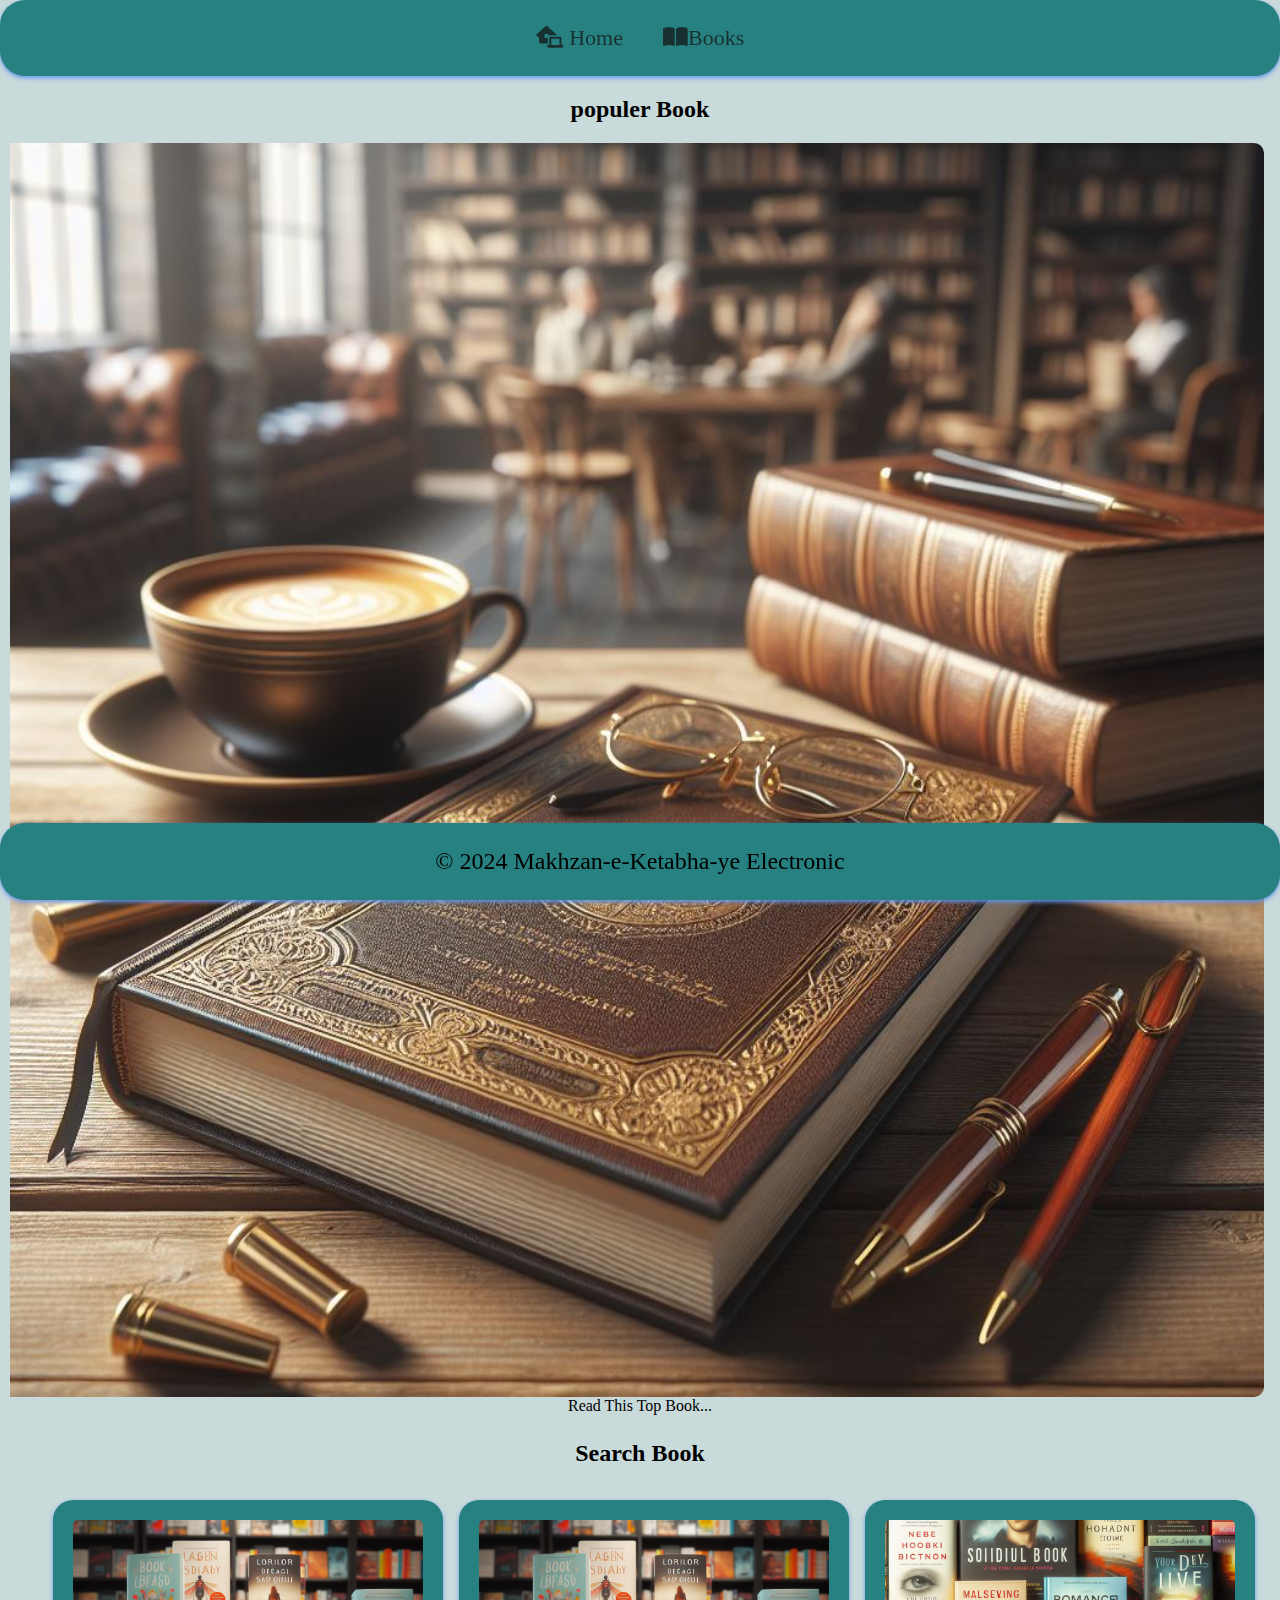
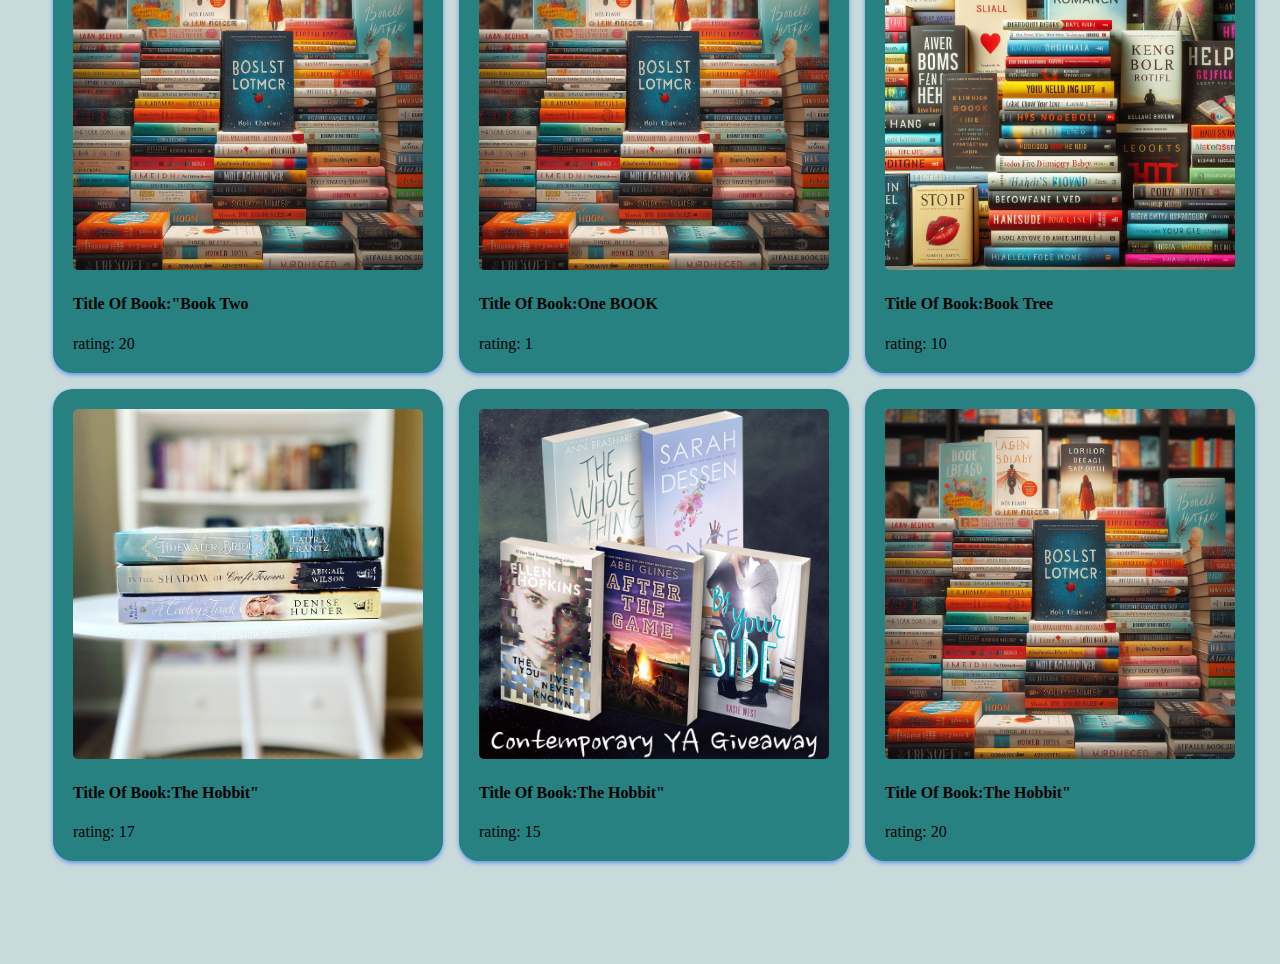
<file: index.html>
<!DOCTYPE html>
<html lang="en">
<head>
    <meta charset="UTF-8">
    <meta name="viewport" content="width=device-width, initial-scale=1.0">
    <title>Makhzan-e-Ketabha-ye Electronic</title>

    <link rel="preconnect" href="https://fonts.googleapis.com">
    <link rel="preconnect" href="https://fonts.gstatic.com" crossorigin>
    <link href="https://fonts.googleapis.com/css2?family=Caveat:wght@400..700&family=Dancing+Script:wght@400..700&family=Lobster+Two:ital,wght@0,400;0,700;1,400;1,700&family=Slabo+27px&display=swap" rel="stylesheet">
    <link rel="icon" href="images/favicon.ico" type="image/icon type">

    <link rel="stylesheet" href="https://cdnjs.cloudflare.com/ajax/libs/font-awesome/6.5.1/css/all.min.css">
    <link rel="stylesheet" href="style.css">
</head>
<body>
 
    <header>
        <nav>
            <ul>
              <li><a href="index.html"><i class="fa-sharp fa-solid fa-house-laptop"></i> Home </a> </li>
             <li> <a href="books.html" target="_blank"><i class="fas fa-book-open"></i>Books </a> </li>   
            </ul>
        </nav>
      </header>
       
          <div class=" TopContainer">
            <h2> populer Book </h2>
            <img src="images/_472e4d8d-32bd-465c-b96c-41789340d83a.jpeg" height="500"  width="90%">
            <div class="topmovie" >
            <a href="browse.html" target="_blank">  Read This Top Book... </a>  
          </div>  
          </div>
        
   
    <main>   
    <section class="MainContainer" >
          <h2> Search Book </h2>
      <div class="book-container">   
        <div class="book-items">      
          <div class="overimage">
            <img src="images/OIG3.c7xH5cvvva5.jpeg" width="350" height="300" alt=" movie one tittle">
            <div class="overlay">
            <a href="movie-details.html">
             <i class="fa-solid fa-circle-play"></i> </div>
             </a> </div>
             <h4> Title Of Book:"Book Two</h4>
             <span> rating: 20</span>
              </div>
                     
              <div class="book-items"> 
                <div class="overimage">
                <img src="images/OIG3.c7xH5cvvva5.jpeg" width="350" height="300" alt=" movie one tittle">
                <div class="overlay">
                <a href="movie-details.html">
                 <i class="fa-solid fa-circle-play"></i> </div>
                 </a> </div>
                 <h4> Title Of Book:One BOOK</h4>
                 <span> rating: 1</span>
                  </div>
        
          <div class="book-items"> 
            <div class="overimage">
            <img src="images/Book2.jpeg" width="350" height="300" alt=" movie one tittle">
            <div class="overlay">
            <a href="movie-details.html">
             <i class="fa-solid fa-circle-play"></i> </div>
             </a> </div>
             <h4> Title Of Book:Book Tree</h4>
             <span> rating: 10</span>
              </div>
              <div class="book-items"> 
                <div class="overimage">
                <img src="images/Book4.jpeg" width="350" height="300" alt=" movie one tittle">
                <div class="overlay">
                <a href="movie-details.html">
                 <i class="fa-solid fa-circle-play"></i> </div>
                 </a> </div>
                 <h4> Title Of Book:The Hobbit" </h4>
                 <span> rating: 17</span>
                  </div>
                  <div class="book-items"> 
                    <div class="overimage">
                    <img src="images/Book5.jpg" width="350" height="300" alt=" movie one tittle">
                    <div class="overlay">
                    <a href="movie-details.html">
                     <i class="fa-solid fa-circle-play"></i> </div>
                     </a> </div>
                     <h4> Title Of Book:The Hobbit" </h4>
                     <span> rating: 15</span>
                      </div>
                      <div class="book-items"> 
                        <div class="overimage">
                        <img src="images/OIG3.c7xH5cvvva5.jpeg" width="350" height="300" alt=" movie one tittle">
                        <div class="overlay">
                        <a href="movie-details.html">
                         <i class="fa-solid fa-circle-play"></i> </div>
                         </a> </div>
                         <h4> Title Of Book:The Hobbit" </h4>
                         <span> rating: 20</span>
                          </div>
              
        </div>
      
        </section>   
    
    <br>
  </main>

        <footer>
            <p style="text-align:center">&copy; 2024  Makhzan-e-Ketabha-ye Electronic</p>
               
        </footer>
   
</body>
</html>
</file>
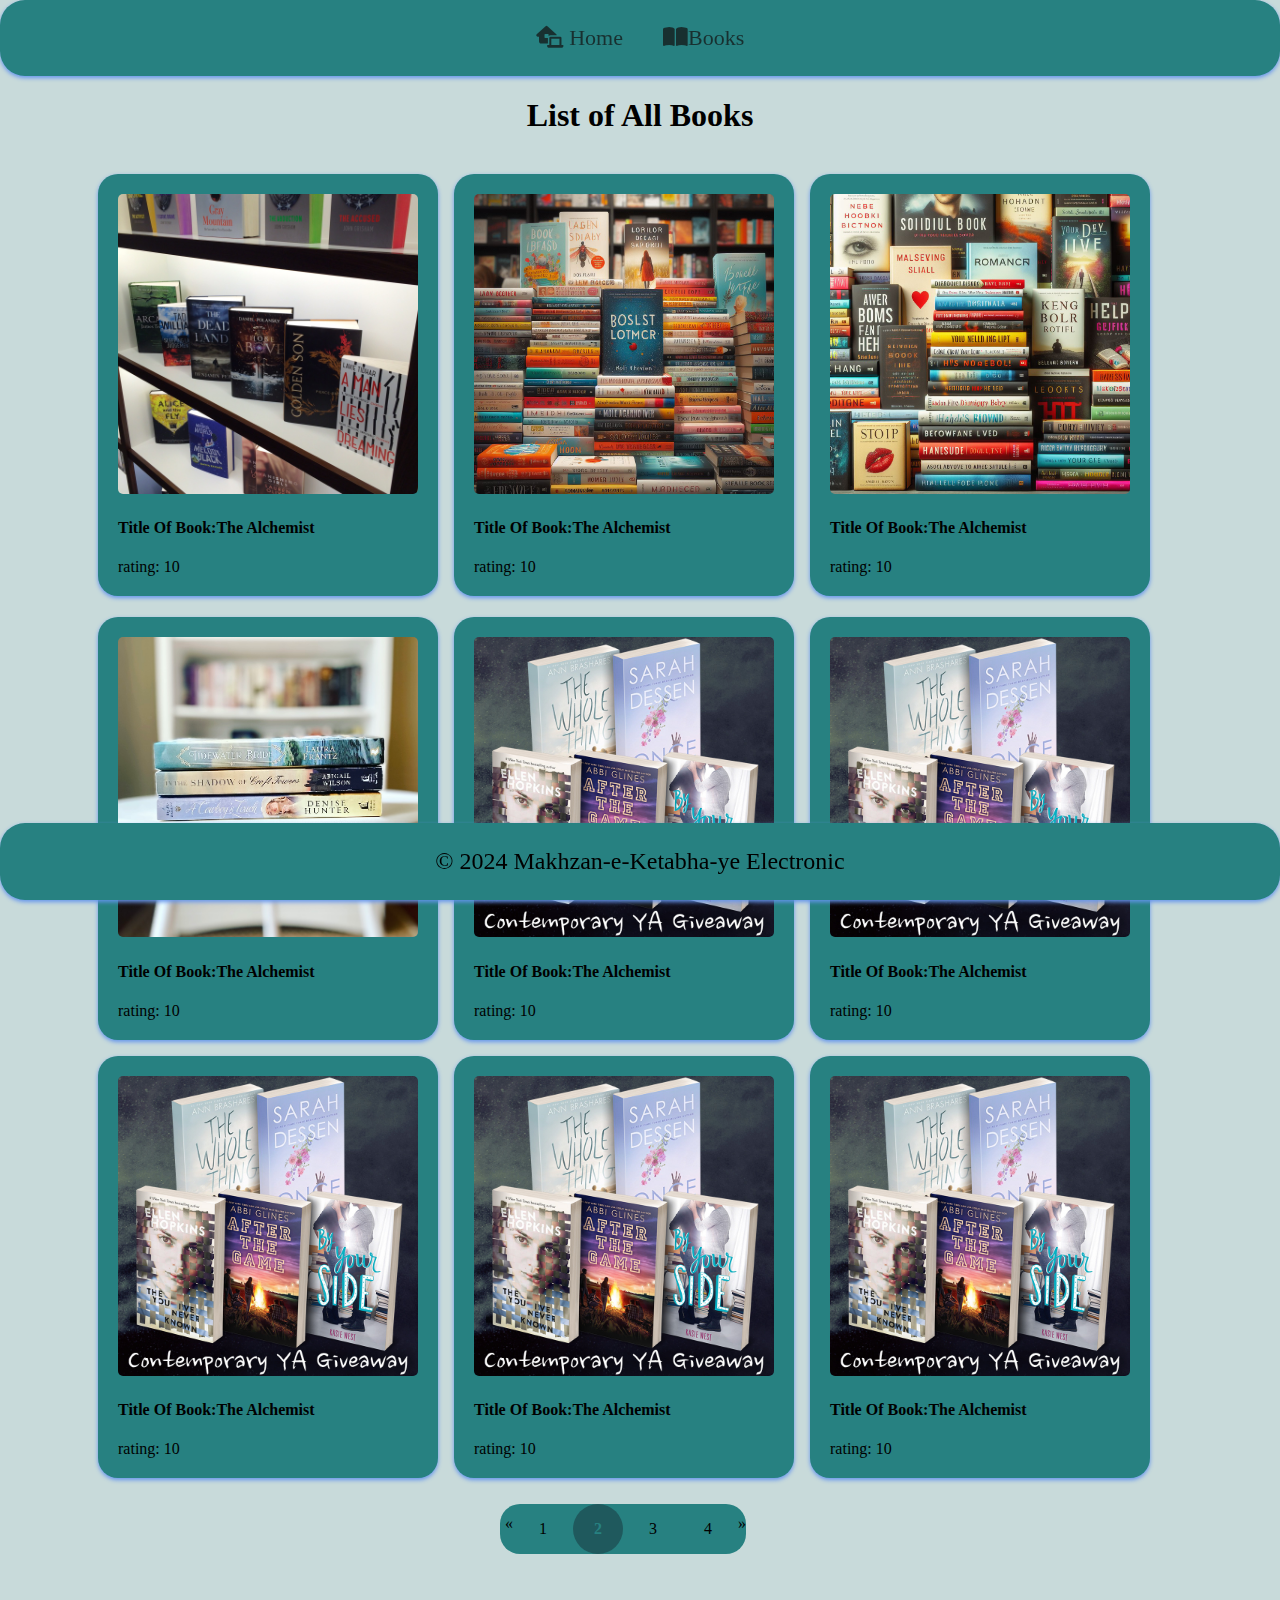
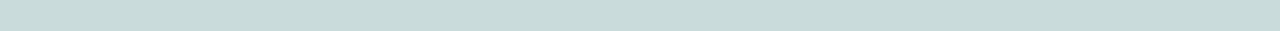
<file: books.html>
<!DOCTYPE html>
<html lang="en">
<head>
    <meta charset="UTF-8">
    <meta name="viewport" content="width=device-width, initial-scale=1.0">
    <title> List Of Books </title>
    <link href="https://fonts.googleapis.com/css2?family=Caveat:wght@400..700&family=Dancing+Script:wght@400..700&family=Lobster+Two:ital,wght@0,400;0,700;1,400;1,700&family=Slabo+27px&display=swap" rel="stylesheet">
    <link rel="stylesheet" href="https://cdnjs.cloudflare.com/ajax/libs/font-awesome/6.5.1/css/all.min.css">
    <link rel="icon" href="images/favicon.ico" type="image/icon type">
 

    <link rel="stylesheet" href="style.css">

    
</head>
<body>
    <header>
        <nav>
            <ul>
              <li><a href="index.html"><i class="fa-sharp fa-solid fa-house-laptop"></i> Home </a> </li>
             <li> <a href="movies.html" target="_blank"><i class="fas fa-book-open"></i>Books </a> </li>   
            </ul>
        </nav>
      </header>

     <main>  
       <h1 style="text-align:center">List of All Books</h1> 
        <section class="MainContainer" >
          <div class="book-container">  
            <div class="book-container">  
              <div class="book-items"> 
             <div class="overimage">
             <img src="images/Hachette-Office-8-e1429007439742.jpg" width="300" height="400" alt=" movie one tittle">
             <div class="overlay">
             <a href="movie-details.html">
              <i class="fa-solid fa-circle-play"></i> </div>
              </a> </div>
              <h4> Title Of Book:The Alchemist</h4>
              <span> rating: 10</span>
               </div>
                    <div class="book-items"> 
                     <div class="overimage">
                     <img src="images/OIG3.c7xH5cvvva5.jpeg" width="300" height="400" alt=" movie one tittle">
                     <div class="overlay">
                     <a href="movie-details.html">
                      <i class="fa-solid fa-circle-play"></i> </div>
                      </a> </div>
                      <h4> Title Of Book:The Alchemist</h4>
                      <span> rating: 10</span>
                       </div>
                   <div class="book-items"> 
                     <div class="overimage">
                     <img src="images/Book2.jpeg" width="300" height="400" alt=" movie one tittle">
                     <div class="overlay">
                     <a href="movie-details.html">
                      <i class="fa-solid fa-circle-play"></i> </div>
                      </a> </div>
                      <h4> Title Of Book:The Alchemist</h4>
                      <span> rating: 10</span>
                       </div>
               </div>
          <div class="book-container">  
             <div class="book-items"> 
            <div class="overimage">
            <img src="images/Book4.jpeg" width="300" height="400" alt=" movie one tittle">
            <div class="overlay">
            <a href="movie-details.html">
             <i class="fa-solid fa-circle-play"></i> </div>
             </a> </div>
             <h4> Title Of Book:The Alchemist</h4>
             <span> rating: 10</span>
              </div>
                   <div class="book-items"> 
                    <div class="overimage">
                    <img src="images/Book5.jpg" width="300" height="400" alt=" movie one tittle">
                    <div class="overlay">
                    <a href="movie-details.html">
                     <i class="fa-solid fa-circle-play"></i> </div>
                     </a> </div>
                     <h4> Title Of Book:The Alchemist</h4>
                     <span> rating: 10</span>
                      </div>
                  <div class="book-items"> 
                    <div class="overimage">
                    <img src="images/Book5.jpg" width="300" height="400" alt=" movie one tittle">
                    <div class="overlay">
                    <a href="movie-details.html">
                     <i class="fa-solid fa-circle-play"></i> </div>
                     </a> </div>
                     <h4>Title Of Book:The Alchemist</h4>
                     <span> rating: 10</span>
                      </div>
                      <div class="book-items"> 
                        <div class="overimage">
                        <img src="images/Book5.jpg" width="300" height="400" alt=" movie one tittle">
                        <div class="overlay">
                        <a href="movie-details.html">
                         <i class="fa-solid fa-circle-play"></i> </div>
                         </a> </div>
                         <h4>Title Of Book:The Alchemist</h4>
                         <span> rating: 10</span>
                          </div>
                          <div class="book-items"> 
                            <div class="overimage">
                            <img src="images/Book5.jpg" width="300" height="400" alt=" movie one tittle">
                            <div class="overlay">
                            <a href="movie-details.html">
                             <i class="fa-solid fa-circle-play"></i> </div>
                             </a> </div>
                             <h4>Title Of Book:The Alchemist</h4>
                             <span> rating: 10</span>
                              </div>
                              <div class="book-items"> 
                                <div class="overimage">
                                <img src="images/Book5.jpg" width="300" height="400" alt=" movie one tittle">
                                <div class="overlay">
                                <a href="movie-details.html">
                                 <i class="fa-solid fa-circle-play"></i> </div>
                                 </a> </div>
                                 <h4>Title Of Book:The Alchemist</h4>
                                 <span> rating: 10</span>
                                  </div>
              </div> 
          </div>
        </section><br>
      </main>
     
       <div class="pagination">
               <li class="prev"> <a href="#">&laquo;</a> </li> 
               <li class="page"><a href="#"> 1</a></li>  
               <li  class="page active"><a href="">2</a></li>  
               <li class="page"><a href="#">3</a></li> 
               <li class="page"><a href="#">4</a></li>     
               <li class="next"><a href="#">&raquo;</a></li>   
       </div>
        <footer>
           <p style="text-align:center"> &copy; 2024  Makhzan-e-Ketabha-ye Electronic </p>     
        </footer>
    
</body>
</html>
</file>
<file: style.css>
/* style of body for all pages */
body {
  background-color: rgb(200, 218, 218);
  margin: 0;
}
/* header for all pages */
header {
  position: relative;
  background-color: rgb(39, 129, 129);
  box-shadow: 0 2px 4px rgba(100, 149, 237, 2);
  display: center;
  padding: 25px;
  border-radius: 25px;
  position: sticky;
  top: 0px;
  z-index: +5;
}
nav ul li {
  margin: 0 10px;
}
ul,
a {
  list-style: none;
  margin: 0;
  padding: 0;
  text-decoration: none;
  color: inherit;
}
nav ul li a {
  padding: 5px 10px;
  border-radius: 5px;
  font-size: 22px;
  color: #110c0caf;
  transition: background-color 0.5s;
}
nav ul {
  display: flex;
  justify-content: center;
}
nav ul li a:hover,
nav ul li a:focus {
  background-color: rgb(200, 218, 218);
}
/* first section top movie */
.TopContainer h2 {
  justify-content: center;
  text-align: center;
}
.TopContainer img {
  border-radius: 10px;
  margin: 0;
  padding: 0;
  padding-left: 10px;
  position: relative;
  display: block;
  width: 98%;
  height: 10%;
}
.topmovie {
  justify-content: center;
  text-align: center;
}
/* list of all movies  */
.MainContainer h2 {
  justify-content: center;
  text-align: center;
  padding-top: 5px;
}
.book-container {
  display: flex;
  flex-wrap: wrap;
  padding-top: 5px;
  padding-left: 45px;
}
.book-items {
  gap: 10;
  border-radius: 20px;
  border-color: rgb(4, 20, 20);
  padding: 20px 20px;
  margin: 8px;
  background-color: rgb(39, 129, 129);
  box-shadow: 0 2px 4px rgba(100, 149, 237, 5);
}
.book-items img {
  border-radius: 5px;
  border-color: aliceblue;
  position: relative;
  display: inline-block;
  height: inherit;
}

.overimage {
  position: relative;
}

.overlay {
  width: 100%;
  height: 100%;
  top: 0;
  left: 0;
  position: absolute;
  background: rgb(39, 129, 129);
  display: flex;
  justify-content: center;
  align-items: center;
  flex-direction: column;
  opacity: 0;
  transition: 0.6s;
}
.overlay:hover {
  opacity: 1;
}

/* page of  all movives  pagination */
.pagination {
  background: rgb(39, 129, 129);

  display: inline-flex;
  margin-left: 500px;
  padding: 0;
  border-radius: 20px;
  position: center;
}
.pagination li {
  list-style: none;
  line-height: 40px;
  margin-left: 5px;
}
.pagination li a {
  display: block;
  text-decoration: none;
  color: black;
  border-radius: 50%;
}
.pagination li.page {
  width: 50px;
  height: 50px;
  line-height: 50px;
  text-align: center;
}
li.page:hover a,
li.page.active a {
  background: #1b474daf;
  color: rgb(39, 129, 129);
  font-weight: bold;
}

li.prev:hover a,
li.next:hover a {
  background: #1b474daf;
}
/* footer for all  my pages */
footer p {
  font-size: 24px;
  text-align: center;
}
footer {
  margin-top: auto;
  background-color: rgb(39, 129, 129);
  box-shadow: 0 2px 4px rgba(100, 149, 237, 2);
  bottom: 0;
  padding: 1px;
  border-radius: 25px;
  position: sticky;
}
</file>
